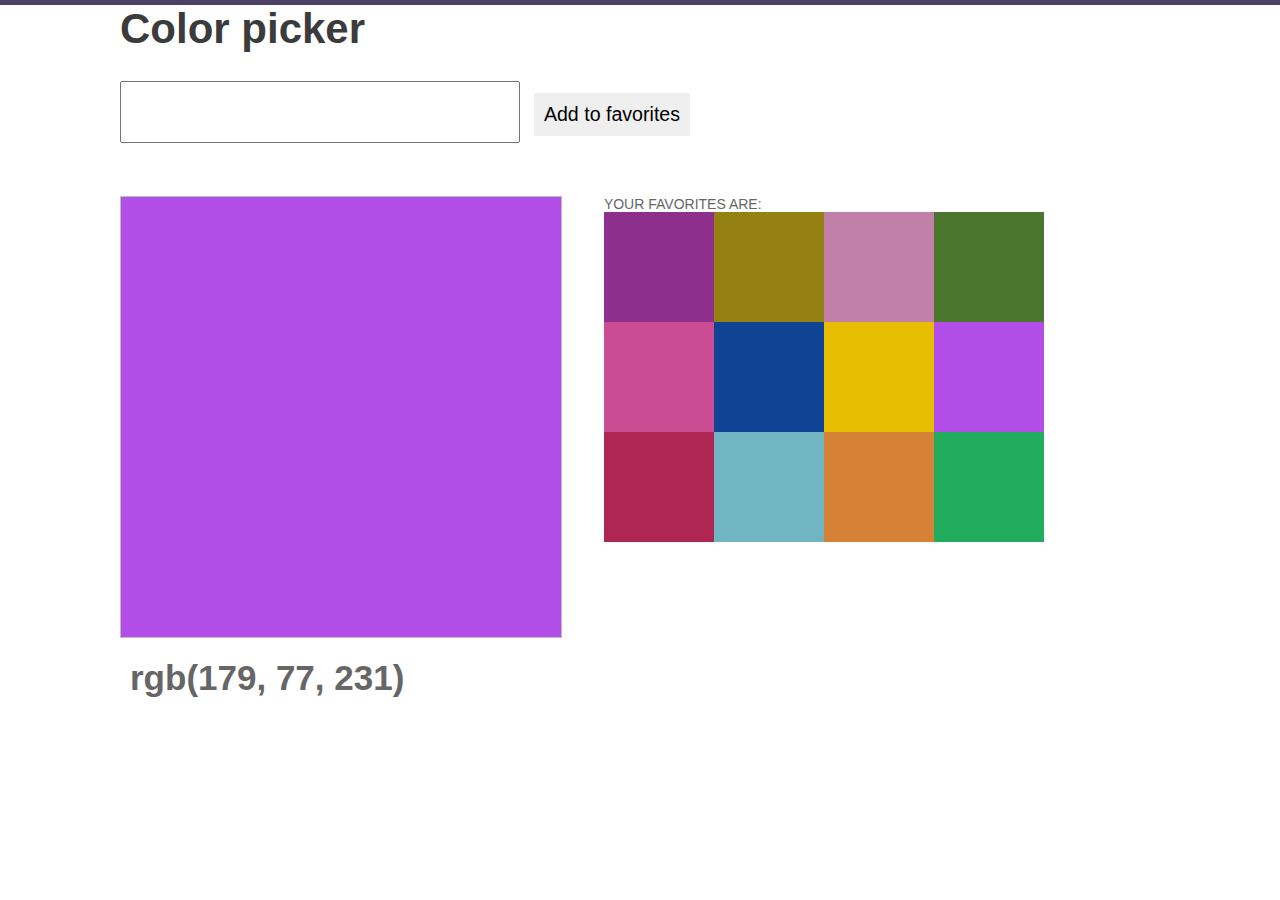
<file: InclassTask3/PickMyFavoriteColor/index.html>
<html>
  <head>
   <title>PickMyFavoriteColor</title>
    <link rel="stylesheet" href="style.css">

    <script type="text/javascript" src="jquery.js"></script>
    <script type="text/javascript" src="script.js"></script>
  </head>
  <body>

    <div id="container">
     <h1>Color picker</h1>
     <input id="color" type="text"/>
     <button id="add-to-favorite" >Add to favorites</button>
     <div class="row">
       <div class="column">
         <div class="preview" id="preview">
         </div>
       </div>
       <div class="column">
          YOUR FAVORITES ARE:

         <div id="colors">
         </div>
       </div>
       <br/>
      <div class="color-code"></div>
     </div>
   </div>

 </body>
</html>
</file>
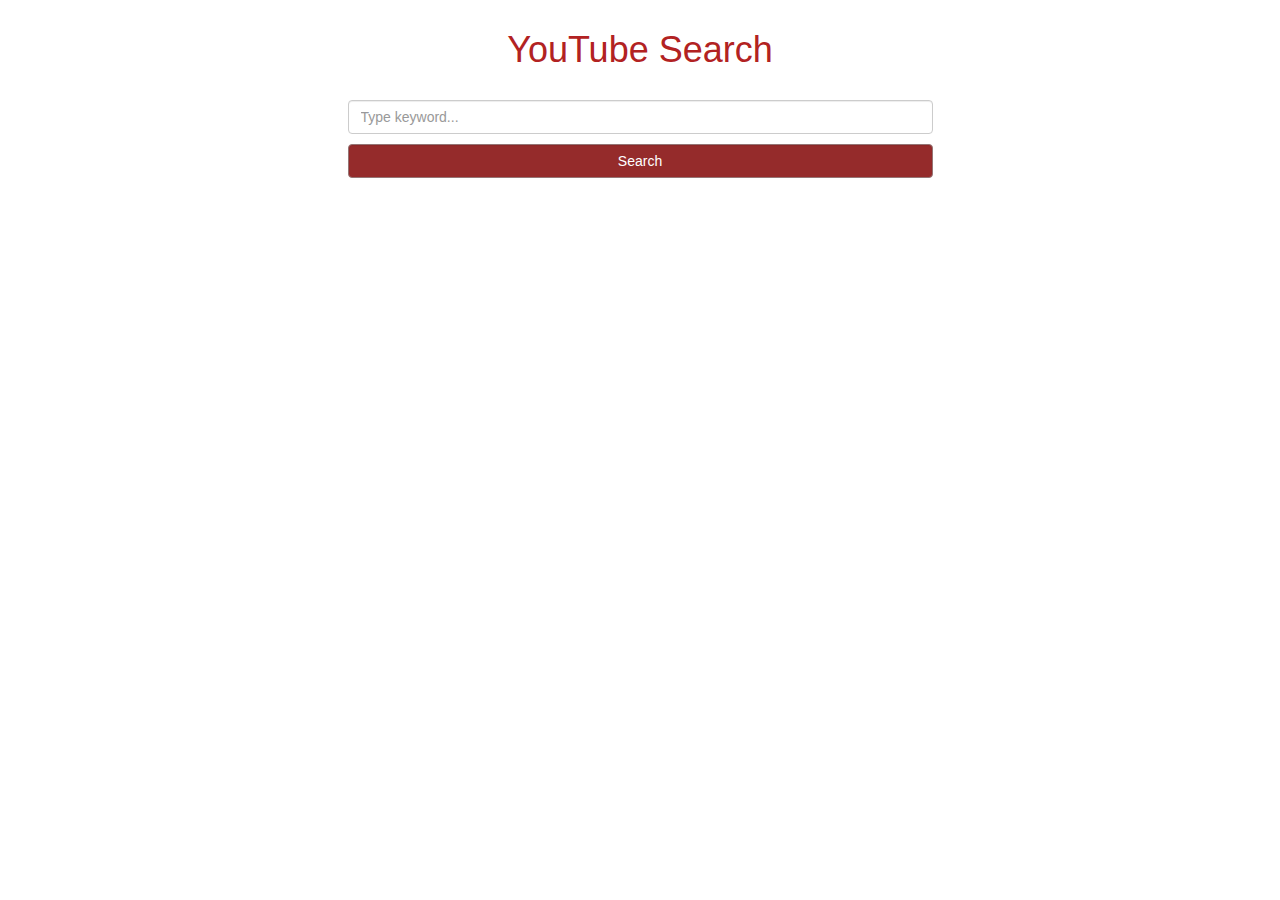
<file: ASSIGNMENT-3/Source/youtube api/index.html>
<!DOCTYPE html>
<html lang="en">
    <head>		
        <title>Youtube search engine</title>
        <meta charset="UTF-8" />					
        <meta name="viewport" content="width=device-width, initial-scale=1">
        <meta name="description" content="Awesome videos!" />
        <link rel="stylesheet" href="//maxcdn.bootstrapcdn.com/bootstrap/3.3.2/css/bootstrap.min.css">
        <link rel="stylesheet" href="css/style.css">
    </head>
    <body>
        <header>
            <h1 class="w100 text-center"><a href="index.html">YouTube Search</a></h1>
        </header>
        <div class="row">
            <div class="col-md-6 col-md-offset-3">
                <form action="#">
                    <p><input type="text" id="search" placeholder="Type keyword..." autocomplete="off" class="form-control" /></p>
                    <p><input type="submit" value="Search" class="form-control btn btn-primary w100"></p>
                </form>
                <div id="results"></div>
            </div>
        </div>
        
        <!-- scripts -->
        <script src="https://code.jquery.com/jquery-2.1.3.min.js"></script>
        <script src="js/app.js"></script>
        <script src="https://apis.google.com/js/client.js?onload=init"></script>
    </body>
</html>
</file>
<file: InclassTask3/PickMyFavoriteColor/style.css>
body {
  font-family: Helvetica, Arial, sans-serif;
  border-top: 5px solid #4c4066;
  margin: 0px auto;
  font-size: 14px;
  color: #666666;
}

a {
  text-decoration: none;
}

header {
  text-align: center;
  background-color: #fdfdfd;
  border-bottom: 1px solid #e5e2e0;
}

button {
  padding: 10px;
  margin: 10px;
  border: none;
  font-size: 1.4em;
}

#logo {
  position: relative;
  top: -2px;
}

h1 {
  color: #3b3b3b;
  font-size: 3em;
}

#container {
  width: 1040px;
  margin: 0px auto;
  min-height: 750px;
}

input[type='text'] {
  height: 2.2em;
  font-size: 2em;
  width: 400px;
  padding: 5px;
}

input[type='text']:before {
  content: "Joe's Task:";
}

.row {
  margin-top: 50px;
  height: 100px;
}

.row .column {
  display: inline-block;
  vertical-align: top;
  width: 480px;
}

#colors .item {
  display: inline-block;
  padding: 10px;
  height: 90px;
  width: 90px;
  color: white;
  font-size: 0.7em;
  text-transform: uppercase;
  font-weight: bold;
}

.prefix {
  font-size: 3em;
  color: black;
  padding-bottom: 2px;
  padding-right: 10px;
}

.preview {
  height: 400px;
  width: 400px;
  padding: 20px;
  border: 1px solid #bebebe;
  font-size: 1.4em;
  color: white;
  font-weight: bold;
  text-transform: uppercase;
}

.color-code {
  padding: 10px;
  margin-top: 10px;
  font-size: 2.5em;
  display: inline-block;
  font-weight: bold;
}

footer {
  padding-bottom: 10px;
  border-bottom: 5px solid #4c4066;
  position: absolute;
  width: 100%;
}

footer #content {
  width: 1040px;
  margin: 0px auto;
}
</file>
<file: ASSIGNMENT-3/Source/youtube api/css/style.css>
body {
    background-image:url("https://thumbs.dreamstime.com/b/abstract-retro-digital-computer-technology-business-background-science-futuristic-high-32811035.jpg") ;
    background-repeat:no-repeat;
    background-size: cover;
}
header { margin-top: 30px; }
header a { color:firebrick; text-decoration: none; }
header a:hover { text-decoration: none; }
form { margin-top: 20px; }
form, #results { padding: 0 20px; }
.item { margin-bottom: 25px; }
.w100 { width: 100%; }

.btn-primary { background: #952b2b; border-color: #957575; }
.btn-primary:hover, .btn-primary:active, .btn-primary:focus { background: #782b2b;  border-color: #952b2b; }
</file>
